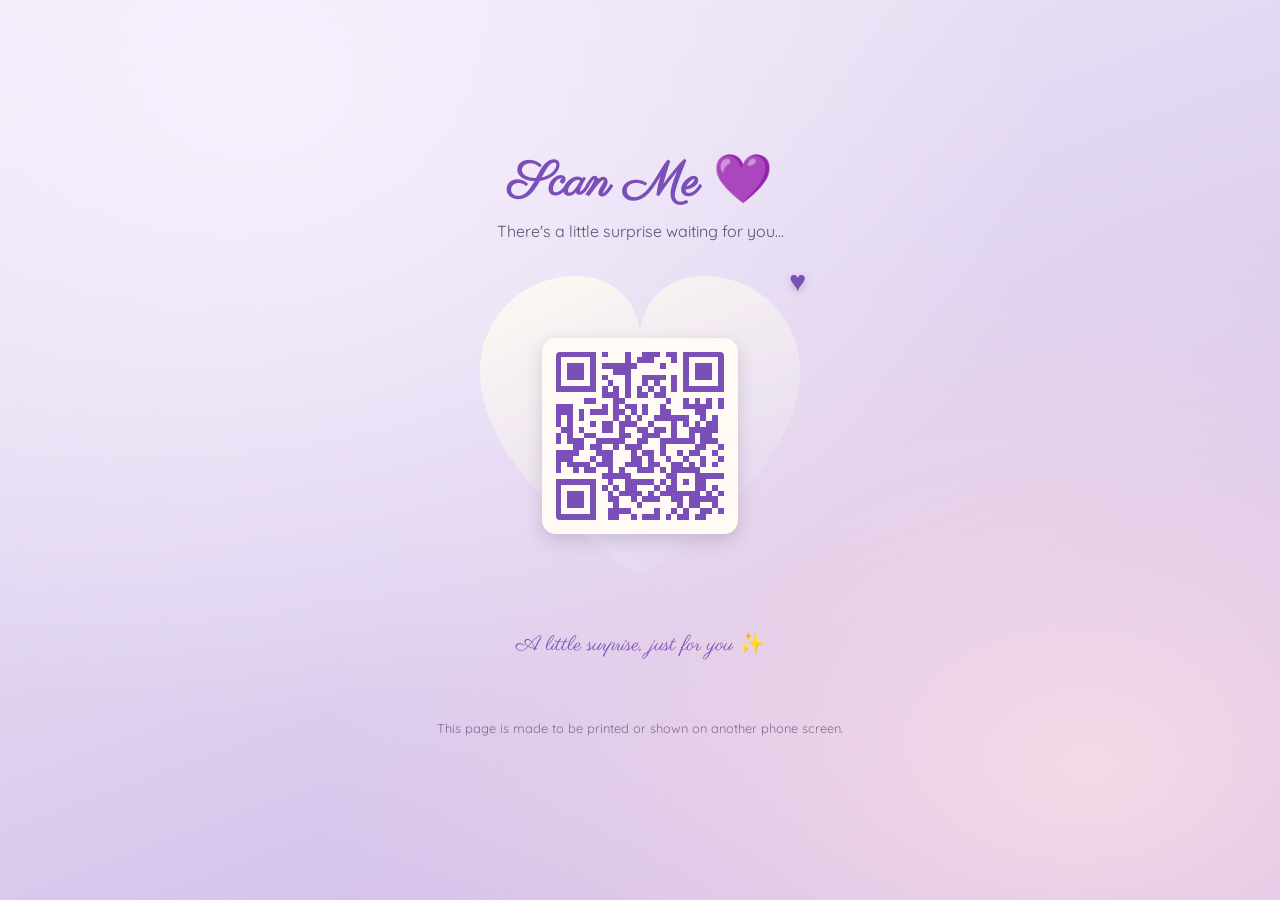
<file: qr.html>
<!DOCTYPE html>
<html lang="en">
<head>
<meta charset="UTF-8" />
<meta name="viewport" content="width=device-width, initial-scale=1" />
<title>Scan Me 💜</title>

<link rel="preconnect" href="https://fonts.googleapis.com">
<link rel="preconnect" href="https://fonts.gstatic.com" crossorigin>
<link href="https://fonts.googleapis.com/css2?family=Parisienne&family=Quicksand:wght@500;700&display=swap" rel="stylesheet">

<!-- QRCode.js: small, dependency-free QR generator, self-hosted in
     lib/qrcode.min.js (MIT licensed, see lib/qrcode.min.js.LICENSE.txt).
     Needed because we render an actual scannable QR matrix rather than
     a static image. Self-hosted (instead of a CDN) so the page still
     works offline, behind restrictive firewalls, or if a CDN is down. -->
<script src="lib/qrcode.min.js"></script>

<style>
  :root {
    --lavender-mist: #efe9f7;
    --lavender-light: #ddd0ef;
    --orchid: #a883d6;
    --orchid-deep: #7a4fb8;
    --plum-ink: #3d2a52;
    --blush: #f4d9e6;
    --cream: #fffaf3;
  }
  * { box-sizing: border-box; }
  html, body {
    margin: 0; padding: 0; min-height: 100%;
  }
  body {
    font-family: "Quicksand", sans-serif;
    color: var(--plum-ink);
    background: radial-gradient(ellipse at 20% 10%, #f7effc 0%, transparent 55%),
                radial-gradient(ellipse at 85% 85%, var(--blush) 0%, transparent 50%),
                linear-gradient(160deg, var(--lavender-mist) 0%, var(--lavender-light) 55%, #cbb3e8 100%);
    min-height: 100vh;
    display: flex;
    flex-direction: column;
    align-items: center;
    justify-content: center;
    padding: 2rem 1.2rem;
    text-align: center;
  }

  h1 {
    font-family: "Parisienne", cursive;
    font-size: clamp(2.2rem, 6vw, 3rem);
    color: var(--orchid-deep);
    margin: 0 0 0.3rem;
  }

  .subtitle {
    margin: 0 0 2.2rem;
    font-size: 1rem;
    opacity: 0.8;
  }

  /* heart-shaped frame around a fully standard, scannable QR code.
     A literal heart-shaped QR *matrix* is unreliable for phone
     scanners, so we keep the QR square and honest, and put the
     heart in the decorative frame around it instead. */
  .heart-frame {
    position: relative;
    width: min(78vw, 320px);
    aspect-ratio: 1 / 1;
    display: flex;
    align-items: center;
    justify-content: center;
  }

  .heart-frame::before {
    content: "";
    position: absolute;
    inset: 0;
    background: linear-gradient(155deg, var(--cream), var(--lavender-light));
    clip-path: path("M160,300 C40,220 0,150 0,95 C0,40 45,0 95,0 C130,0 155,20 160,55 C165,20 190,0 225,0 C275,0 320,40 320,95 C320,150 280,220 160,300 Z");
    box-shadow: 0 25px 50px -18px rgba(122, 79, 184, 0.45);
  }

  .qr-inner {
    position: relative;
    z-index: 1;
    background: var(--cream);
    padding: 14px;
    border-radius: 14px;
    box-shadow: 0 6px 18px rgba(61, 42, 82, 0.18);
  }

  #qr-code {
    width: 168px;
    height: 168px;
    line-height: 0;
  }
  #qr-code img, #qr-code canvas {
    display: block;
    width: 168px !important;
    height: 168px !important;
    border-radius: 4px;
  }

  .heart-accent {
    position: absolute;
    top: -14px;
    right: -6px;
    font-size: 1.8rem;
    color: var(--orchid-deep);
    z-index: 2;
    filter: drop-shadow(0 3px 4px rgba(61,42,82,0.25));
  }

  .fallback-msg {
    display: none;
    margin-top: 1rem;
    font-size: 0.9rem;
    color: var(--orchid-deep);
    max-width: 320px;
  }

  .surprise-note {
    margin-top: 2.2rem;
    font-family: "Parisienne", cursive;
    font-size: 1.3rem;
    color: var(--orchid-deep);
  }

  .print-hint {
    margin-top: 2.5rem;
    font-size: 0.8rem;
    opacity: 0.6;
  }

  @media print {
    body { background: white; }
    .print-hint { display: none; }
  }
</style>
</head>
<body>

  <h1>Scan Me 💜</h1>
  <p class="subtitle">There's a little surprise waiting for you...</p>

  <div class="heart-frame">
    <div class="qr-inner">
      <div id="qr-code" role="img" aria-label="QR code linking to a birthday surprise website"></div>
    </div>
    <span class="heart-accent" aria-hidden="true">♥</span>
  </div>

  <p class="fallback-msg" id="fallback-msg">
    The QR code couldn't be generated right now — you can still open the
    surprise directly at the link below.
  </p>

  <p class="surprise-note">A little surprise, just for you ✨</p>
  <p class="print-hint">This page is made to be printed or shown on another phone screen.</p>

  <script>
    // ===== CHANGE YOUR WEBSITE URL HERE =====
    const WEBSITE_URL = "YOUR_WEBSITE_URL_HERE";

    try {
      if (typeof QRCode === "undefined") throw new Error("QRCode library failed to load");

      new QRCode(document.getElementById("qr-code"), {
        text: WEBSITE_URL,
        width: 168,
        height: 168,
        colorDark: "#7a4fb8",   // orchid-deep — keeps strong contrast for reliable scanning
        colorLight: "#fffaf3",  // cream
        correctLevel: QRCode.CorrectLevel.H // high error-correction, since a small heart sits near it
      });
    } catch (err) {
      // fallback message if the QR library fails to load (e.g. offline)
      document.querySelector(".heart-frame").style.display = "none";
      const msg = document.getElementById("fallback-msg");
      msg.style.display = "block";
      msg.innerHTML += `<br><a href="${WEBSITE_URL}" style="color:#7a4fb8;">${WEBSITE_URL}</a>`;
    }
  </script>
</body>
</html>
</file>
